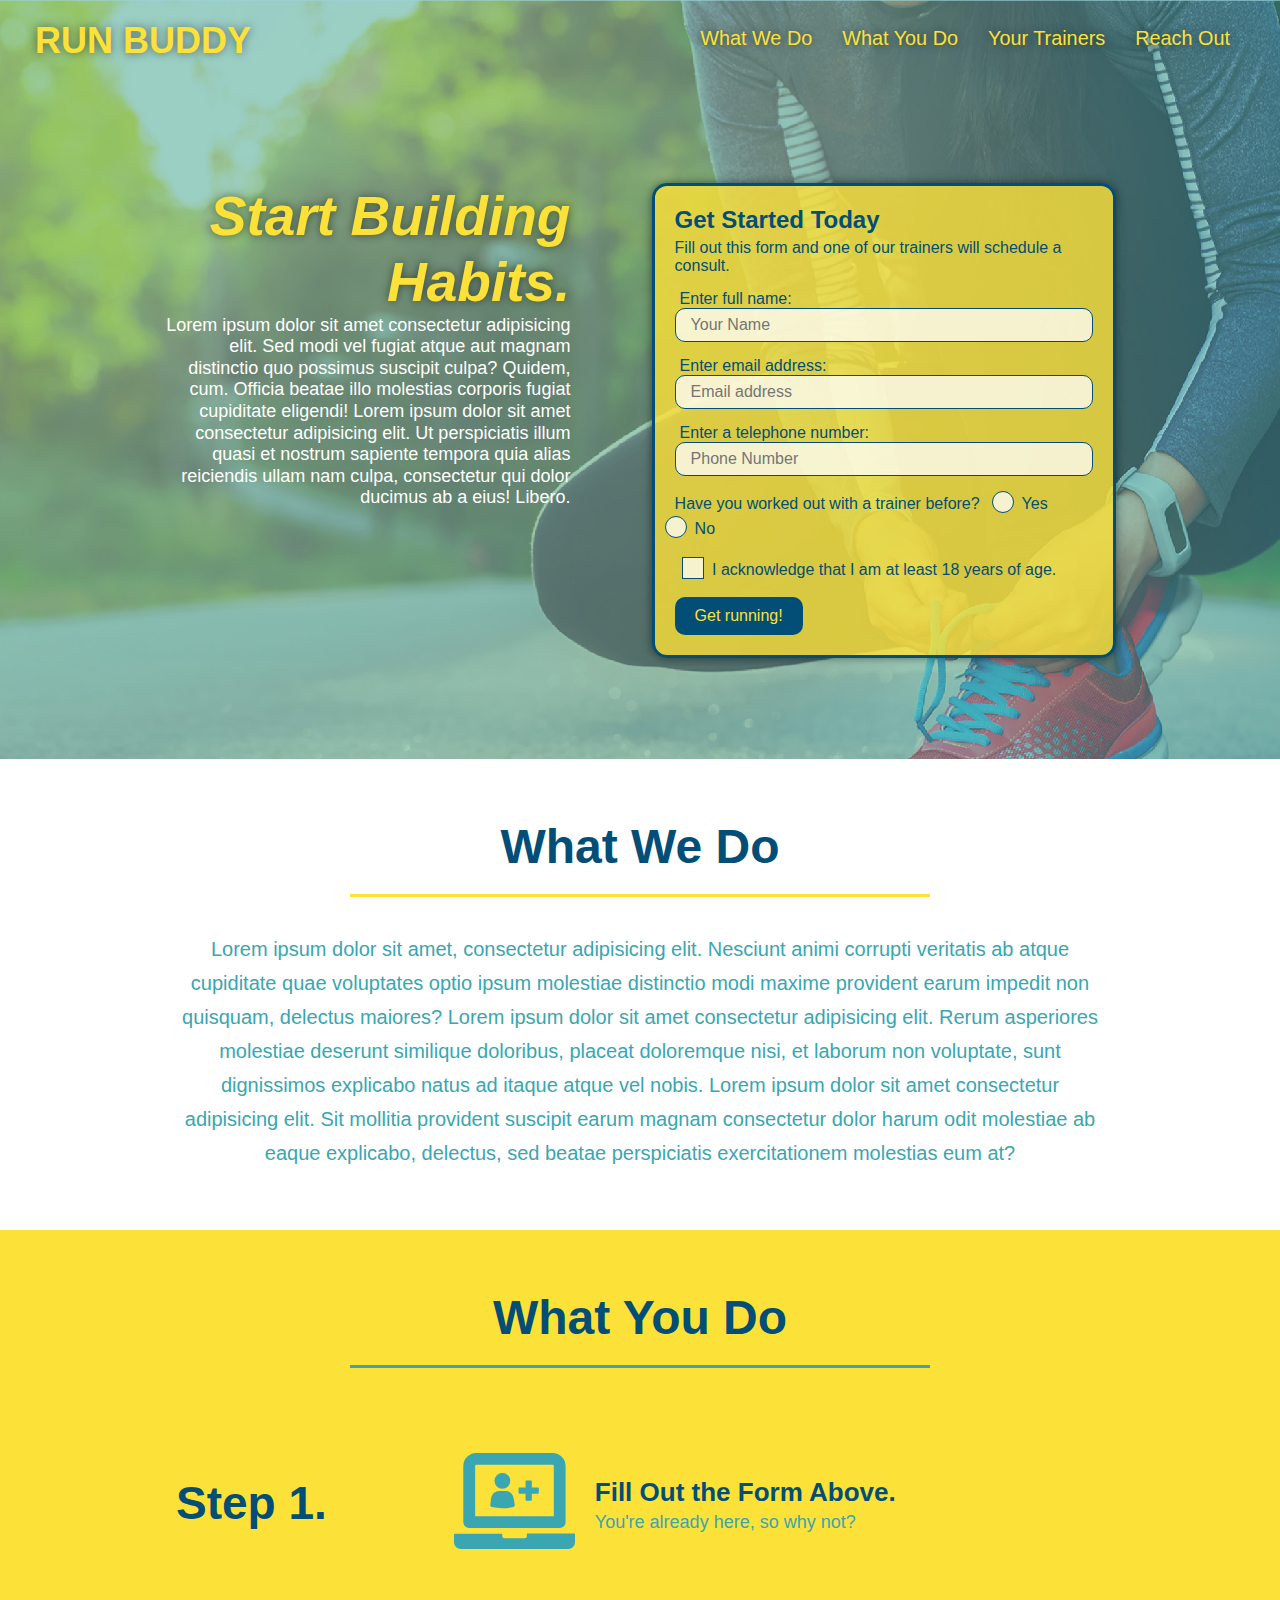
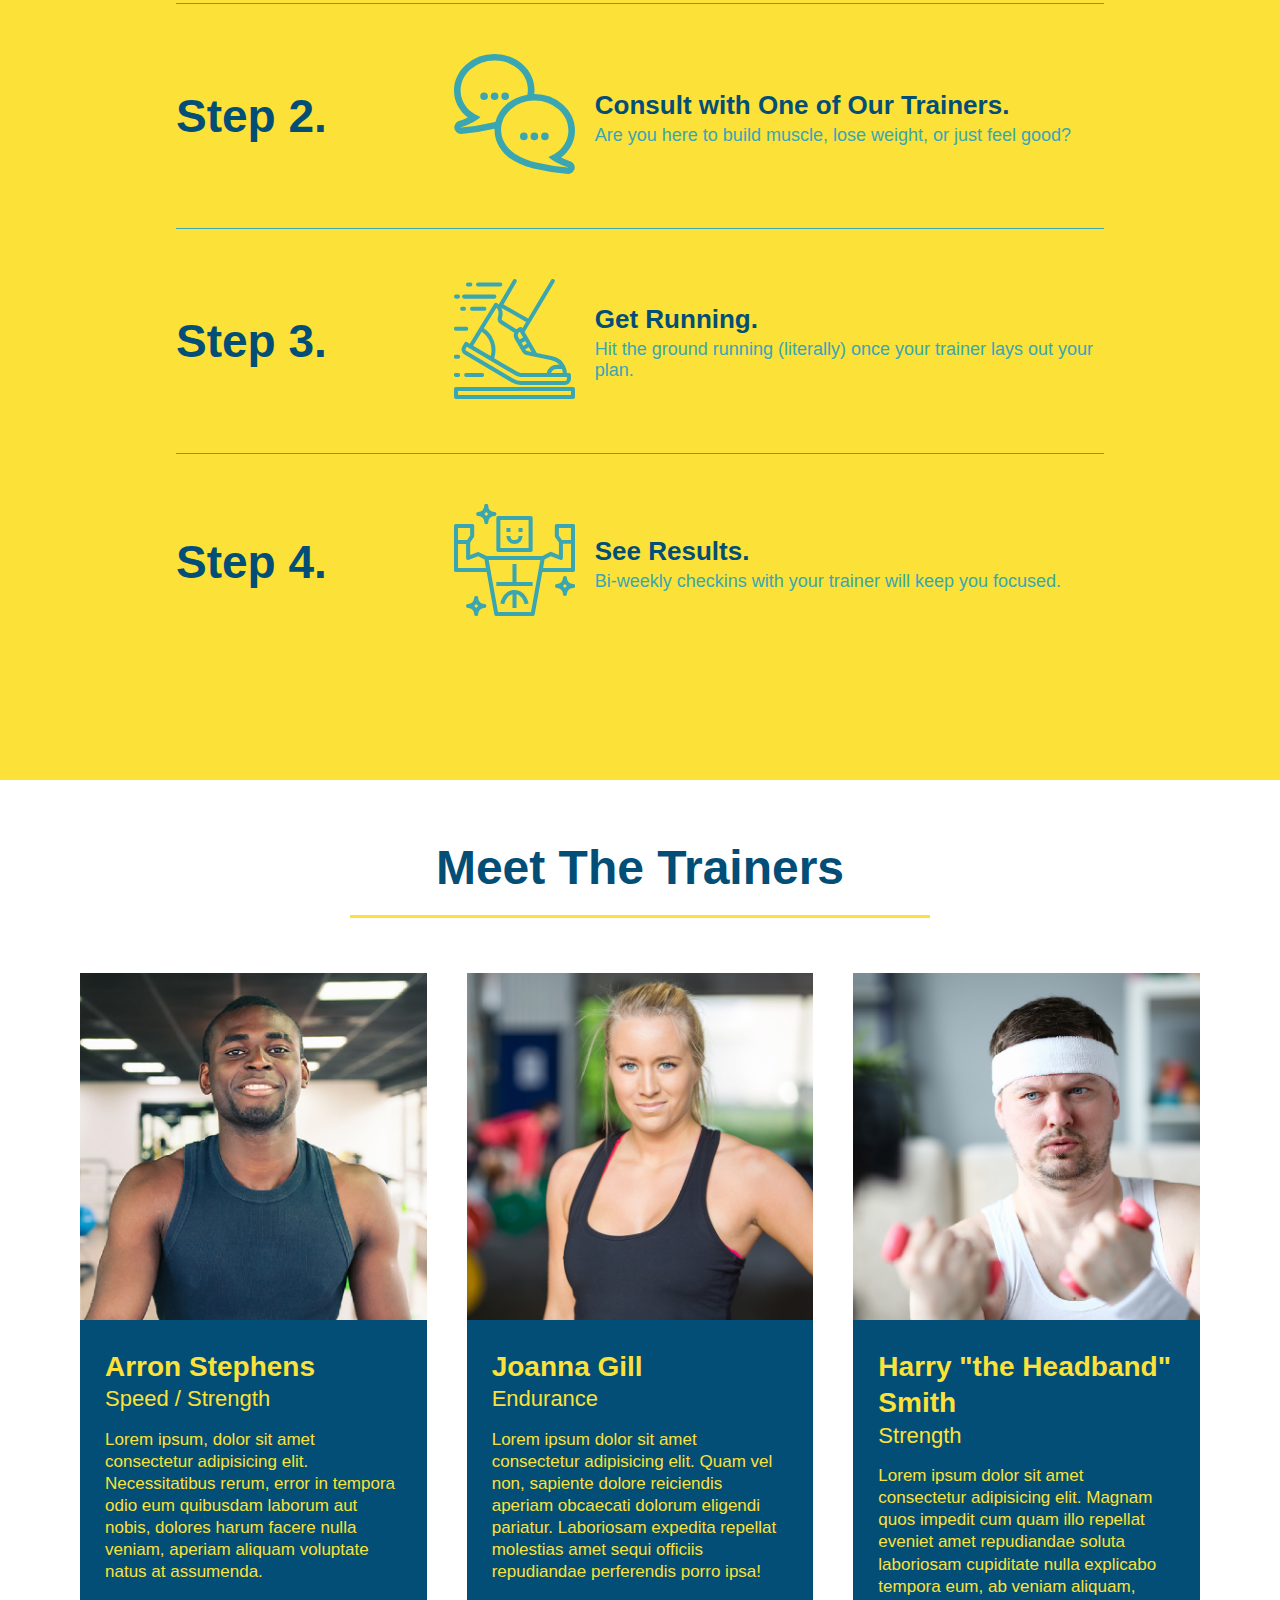
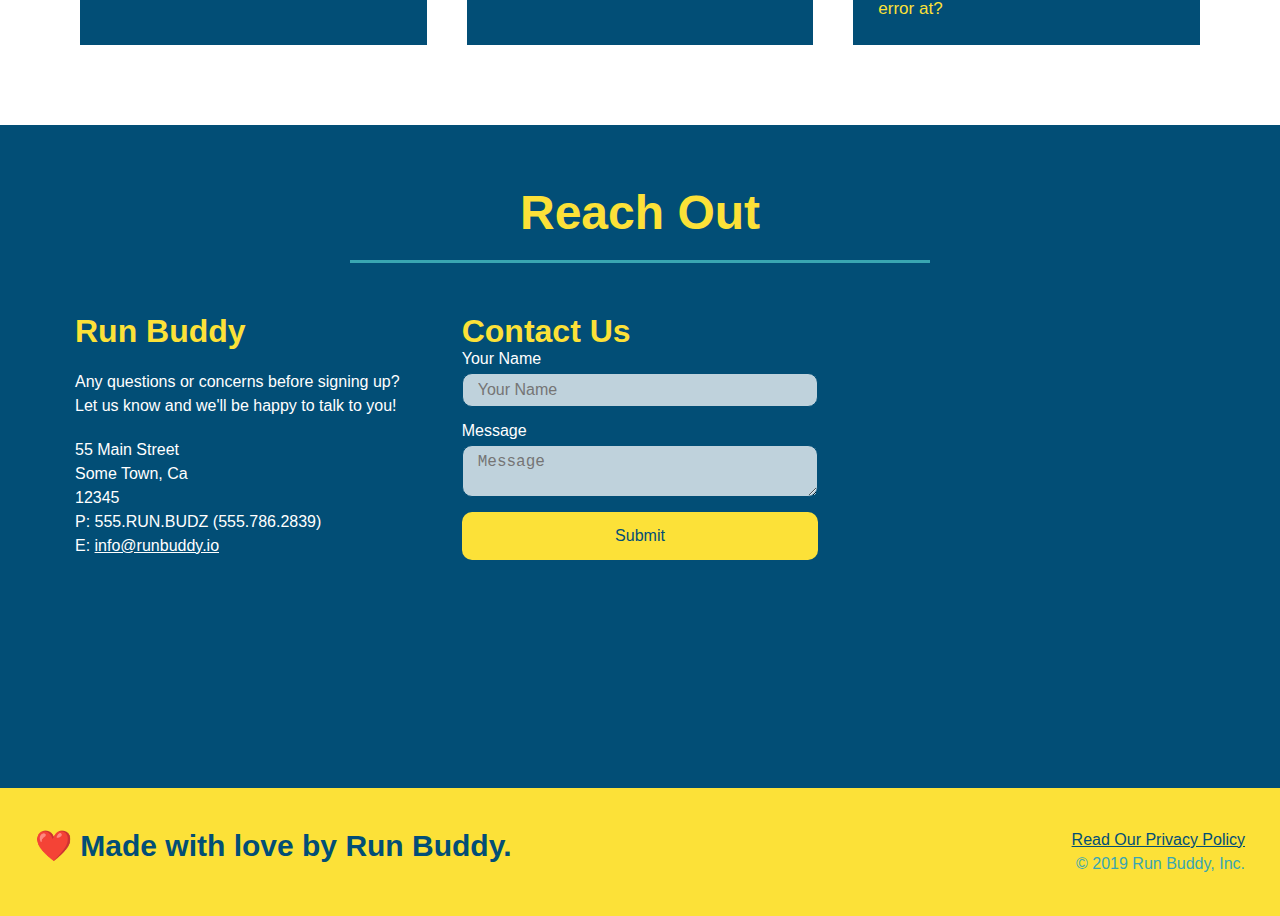
<file: index.html>
<!DOCTYPE html>
<html lang="en">
    <head>
        <meta charset="UTF-8" />
        <meta name="viewport" content="width=device-width, initial-scale=1.0" />
        <title>Run Buddy</title>
        <link rel="stylesheet" href="./assets/css/style.css" />
    </head>

    <body>
        <!-- navigation-->
        <header>
            <h1>
                <a href="/">RUN BUDDY</a>
            </h1>
            <nav>
                <!-- Unordered list element -->
                <ul>
                    <!-- List item element-->
                    <li>
                        <!--Anchor element-->
                        <a href="#what-we-do">What We Do</a>
                    </li>
                    <li>
                        <a href="#what-you-do">What You Do</a>
                    </li>
                    <li>
                        <a href="#your-trainers">Your Trainers</a>
                    </li>
                    <li>
                        <a href="#reach-out">Reach Out</a>
                    </li>
                </ul>
            </nav>
        </header> 

        <!-- hero/jumbotron-->
        <section class="hero">
            <div class="hero-cta">
                <h2>Start Building Habits.</h2>
                <p>
                    Lorem ipsum dolor sit amet consectetur adipisicing elit. Sed modi vel fugiat atque aut magnam distinctio quo possimus suscipit culpa? Quidem, cum. Officia beatae illo molestias corporis fugiat cupiditate eligendi! 
                    Lorem ipsum dolor sit amet consectetur adipisicing elit. Ut perspiciatis illum quasi et nostrum sapiente tempora quia alias reiciendis ullam nam culpa, consectetur qui dolor ducimus ab a eius! Libero.
                </p>
            </div>

            <div class="hero-form">
                <h3> Get Started Today</h3>
                <p>Fill out this form and one of our trainers will schedule a consult.</p>
            <!-- Add form element -->
            <form>
                <label for="name">Enter full name:</label>
                <input type="text" placeholder="Your Name" name="name" id="name" class="form-input" />
                <label for="email">Enter email address:</label>
                <input type="email" placeholder="Email address" name="email" id="email" class="form-input" />
                <label for="phone">Enter a telephone number:</label>
                <input type="tel" placeholder="Phone Number" name="phone" id="phone" class="form-input" />
                <p>
                    Have you worked out with a trainer before?
                    <span class="radio-wrapper">
                        <input type="radio" name="trainer-confirm" id="trainer-yes" />
                        <label for="trainer-yes">Yes</label>
                    </span>
                    <span class="radio-wrapper">
                        <input type="radio" name="trainer-confirm" id="trainer-no" />
                        <label for="trainer-no">No</label>
                    </span>
                </p>
                <p>
                    <span class="checkbox-wrapper">
                        <input type="checkbox" name="age-confirm" id="checkbox" />
                        <label for="checkbox" >
                        I acknowledge that I am at least 18 years of age.
                        </label>
                    </span> 
                </p>
                <button type="submit">
                    Get running!
                </button>
            </form>
            </div>
        </section>
        <!-- end hero -->

        <!--"what we do" section-->
        <section id="what-we-do" class="intro">
        <div class="flex-row">
            <h2 class="section-title primary-border">
                What We Do
            </h2>
        </div>

        <div class="flex-row">
            <p> 
                Lorem ipsum dolor sit amet, consectetur adipisicing elit. Nesciunt animi corrupti veritatis ab atque cupiditate quae voluptates optio ipsum molestiae distinctio modi maxime provident earum impedit non quisquam, delectus maiores? Lorem ipsum dolor sit amet consectetur adipisicing elit. Rerum asperiores molestiae deserunt similique doloribus, placeat doloremque nisi, et laborum non voluptate, sunt dignissimos explicabo natus ad itaque atque vel nobis.
            Lorem ipsum dolor sit amet consectetur adipisicing elit. Sit mollitia provident suscipit earum magnam consectetur dolor harum odit molestiae ab eaque explicabo, delectus, sed beatae perspiciatis exercitationem molestias eum at?
            </p>
        </div>
        
        </section>
        
        <!-- "what you do" section-->
        <section id="what-you-do" class="steps">
        <div class="flex-row">
            <h2 class="section-title secondary-border"> 
                What You Do
            </h2>
        </div>

        <!-- steps section -->

        <div class="step">
            <h3>Step 1.</h3>
            <div class="step-info">
                 <div class="step-img">
                    <img src="./assets/images/step-1.svg" alt="" />
                </div>  
                <div class="step-text">           
                    <h4>Fill Out the Form Above.</h4>
                    <p>You're already here, so why not?</p>
                </div>       
            </div>
        </div>

        <div class="step">
            <h3>Step 2.</h3>
            <div class="step-info">
                <div class="step-img">
                    <img src="./assets/images/step-2.svg" alt="" />
                </div>
                <div class="step-text">
                    <h4>Consult with One of Our Trainers.</h4>
                    <p>Are you here to build muscle, lose weight, or just feel good?</p>
                </div>
            </div>
        </div>

            
        <div class="step">
            <h3>Step 3.</h3>
            <div class="step-info">
                <div class="step-img">
                    <img src="./assets/images/step-3.svg" alt="" />
                </div>
                <div class="step-text">
                    <h4>Get Running.</h4>
                    <p>Hit the ground running (literally) once your trainer lays out your plan.</p>
                </div>
            </div>
        </div>

        <div class="step">
            <h3>Step 4.</h3>
            <div class="step-info">
                <div class="step-img">
                    <img src="./assets/images/step-4.svg" alt="" />
                </div>
                <div class="step-text">
                    <h4>See Results.</h4>
                    <p>Bi-weekly checkins with your trainer will keep you focused.</p>
                </div>
            </div>
        </div> 
        </section>

        <!-- end steps section -->

        <!--"meet the trainers" section-->
        <section id="your-trainers">
        <div class="flex-row">
            <h2 class="section-title primary-border">
                Meet The Trainers
            </h2>
        </div>

        <div class="trainers">
            <!-- first trainer bio -->
            <article class="trainer">
                <img src="./assets/images/trainer-1.jpg" alt="Arron Stephens in his workout clothes, ready to pump iron." />
                <div class="trainer-bio">
                    <h3 class="trainer-name">Arron Stephens</h3>
                    <h4 class="trainer-role">Speed / Strength</h4>
                    <p>Lorem ipsum, dolor sit amet consectetur adipisicing elit. Necessitatibus rerum, error in tempora odio eum quibusdam laborum aut nobis, dolores harum facere nulla veniam, aperiam aliquam voluptate natus at assumenda.</p>
                </div>
            </article>

            <!-- second trainer bio -->
            <article class="trainer">
                <img src="./assets/images/trainer-2.jpg" alt="Joanna Gill cooling off after a workout" />
                <div class="trainer-bio">
                    <h3 class="trainer-name">Joanna Gill</h3>
                    <h4 class="trainer-role">Endurance</h4>
                    <p>Lorem ipsum dolor sit amet consectetur adipisicing elit. Quam vel non, sapiente dolore reiciendis aperiam obcaecati dolorum eligendi pariatur. Laboriosam expedita repellat molestias amet sequi officiis repudiandae perferendis porro ipsa!</p>
                </div>
            </article>

            <!-- third trainer bio -->
            <article class="trainer">
                <img src="./assets/images/trainer-3.jpg" alt="Harry Smith wearing a headband and lifting comically small pink weights." />
                <div class="trainer-bio" >
                    <h3 class="trainer-name">Harry "the Headband" Smith</h3>
                    <h4 class="trainer-role">Strength</h4>
                    <p>Lorem ipsum dolor sit amet consectetur adipisicing elit. Magnam quos impedit cum quam illo repellat eveniet amet repudiandae soluta laboriosam cupiditate nulla explicabo tempora eum, ab veniam aliquam, error at?</p>
                </div>
            </article>
        </div>
        </section>
        <!-- trainers section end-->

        <!--"reach out" section-->
    <section id="reach-out" class="contact">
        <div class="flex-row">
            <h2 class="section-title secondary-border">
                Reach Out
            </h2>
        </div>

    <div class="contact-info">
        <div>
            <h3>Run Buddy</h3>
            <p>
            Any questions or concerns before signing up?
            <br/>
            Let us know and we'll be happy to talk to you!
            </p>

            <address>
            55 Main Street <br/>
            Some Town, Ca <br/>
            12345 <br/>
            P: 555.RUN.BUDZ (555.786.2839)<br/>
            E: <a href="mailto:info@runbuddy.io">info@runbuddy.io</a>
            </address>
        </div>

        <div class="contact-form">
            <h3>Contact Us</h3>
            <form>
                <label for="contact-name">Your Name</label>
                <input type="text" id="contact-name" placeholder="Your Name" />

                <label for="contact-message">Message</label>
                <textarea id="contact-message" placeholder="Message"></textarea>

                <button type="submit">Submit</button>
            </form>
        </div>

                <iframe 
                    src="https://www.google.com/maps/embed?pb=!1m18!1m12!1m3!1d3023.174391350938!2d-111.85264814911996!3d40.736188043971005!2m3!1f0!2f0!3f0!3m2!1i1024!2i768!4f13.1!3m3!1m2!1s0x875260040ec260b5%3A0x486667131d3bf1d!2s1412%20Kensington%20Ave%2C%20Salt%20Lake%20City%2C%20UT%2084105!5e0!3m2!1sen!2sus!4v1635096697386!5m2!1sen!2sus"
                    frameborder="0" style="border:0" allowfullscreen="">
                </iframe>
    </div>
    </section>
          
        <!--footer-->
        <footer>
            <h2>❤️ Made with love by Run Buddy.</h2>
            <div>
                <a href="./privacy-policy.html">Read Our Privacy Policy</a><br />
                &copy; 2019 Run Buddy, Inc.
            </div>
        </footer>
    </body>
</html>
</file>
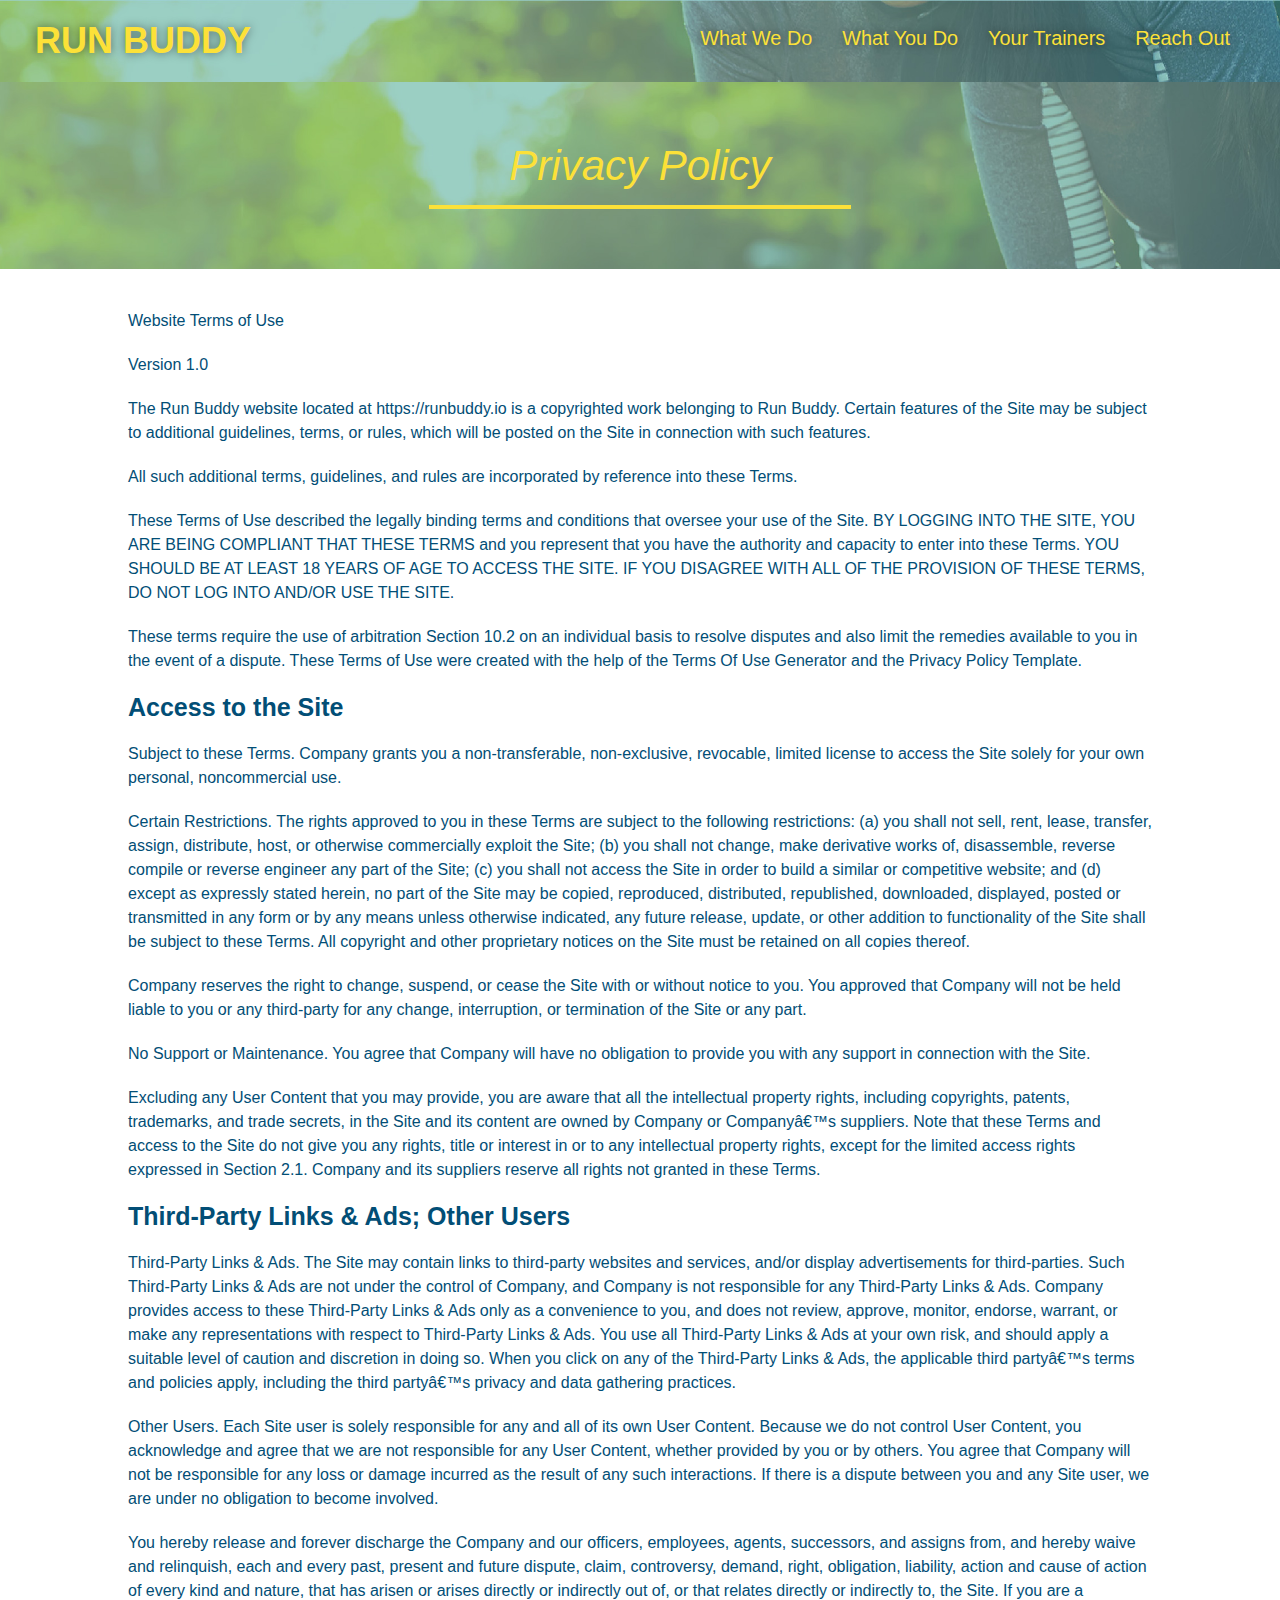
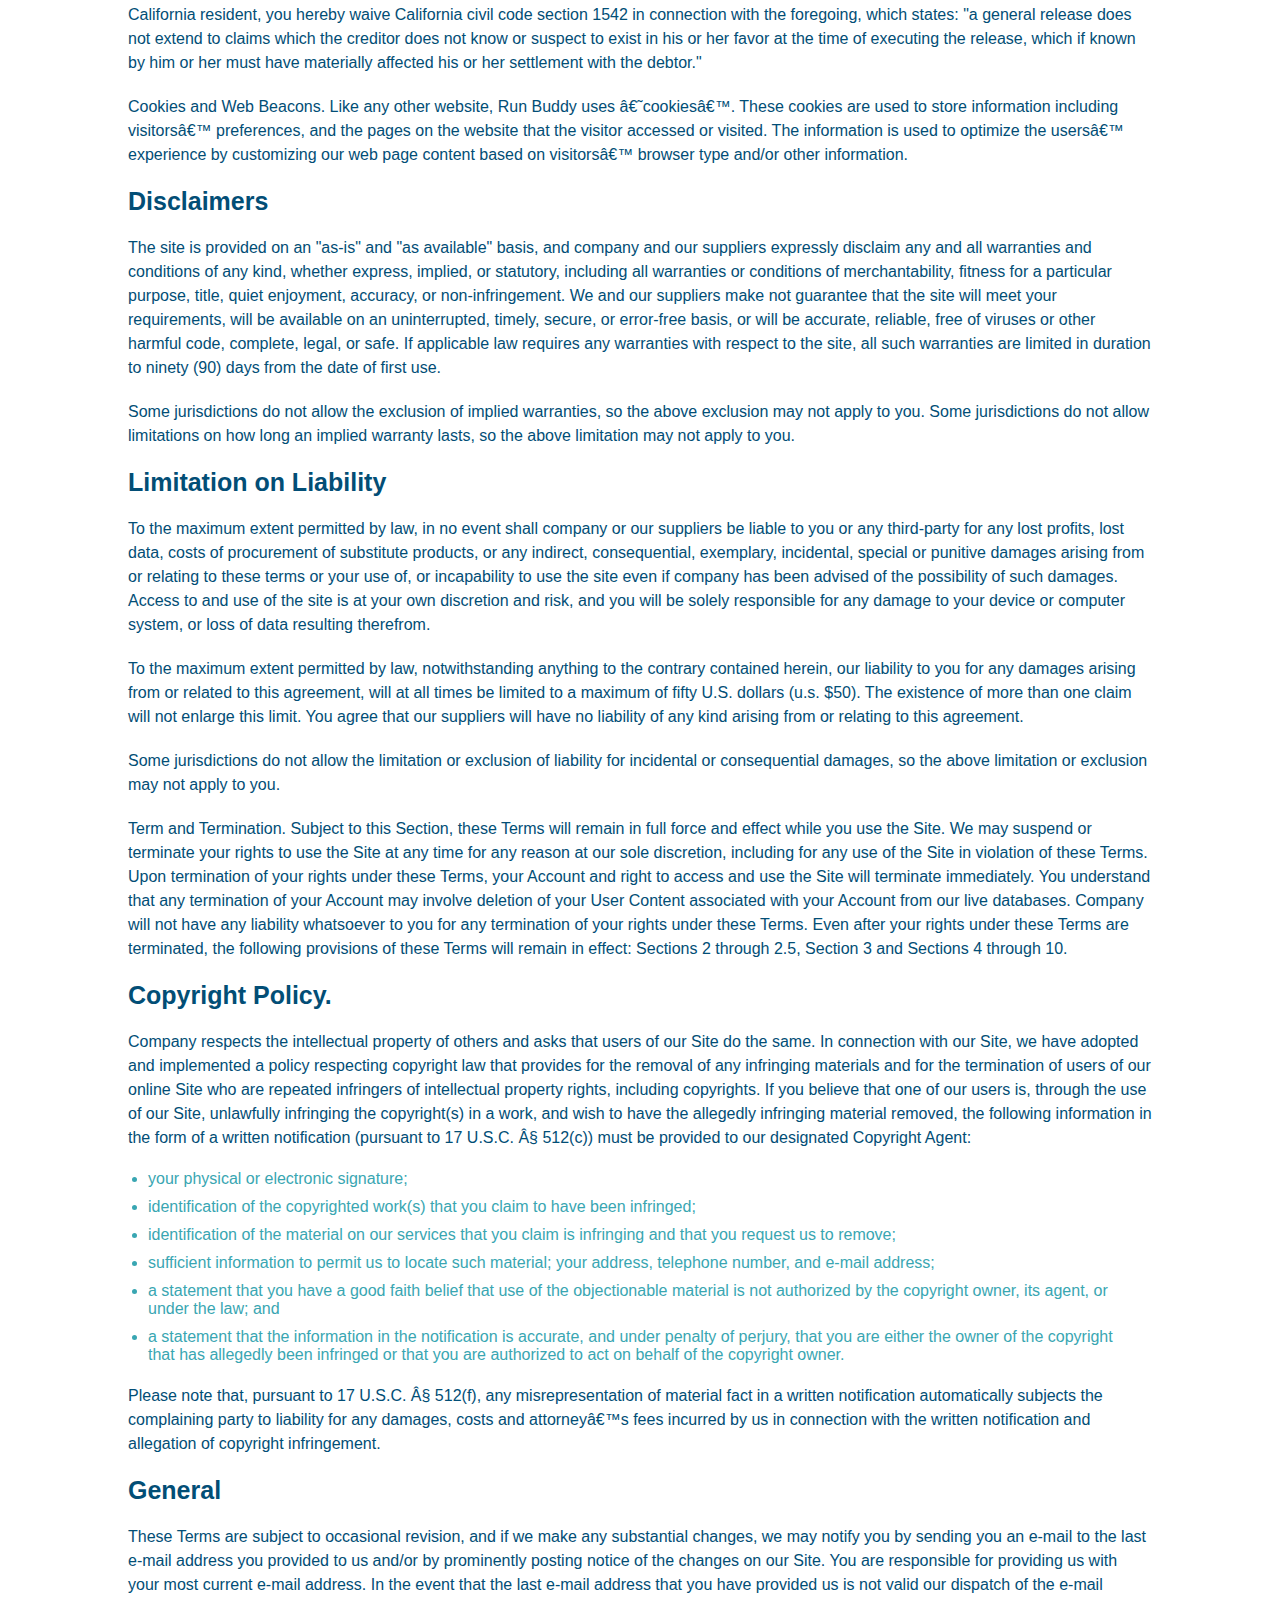
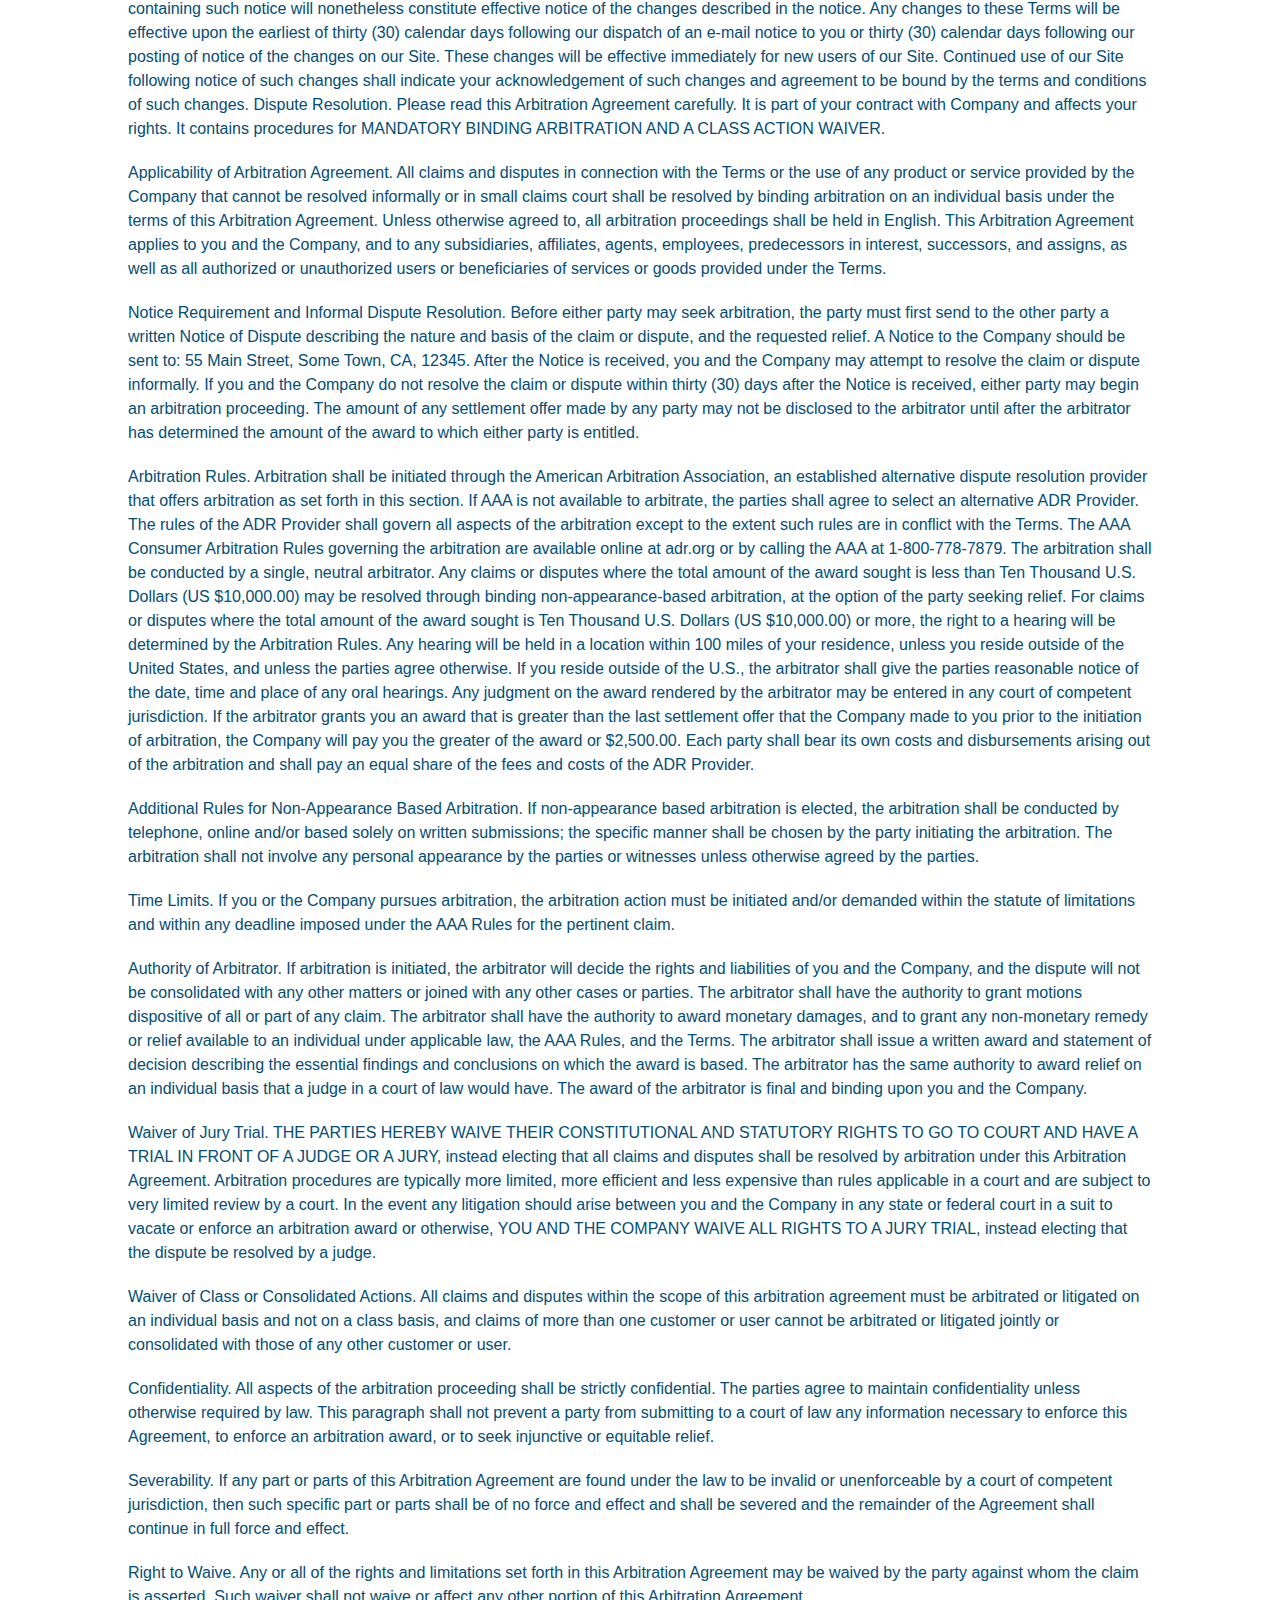
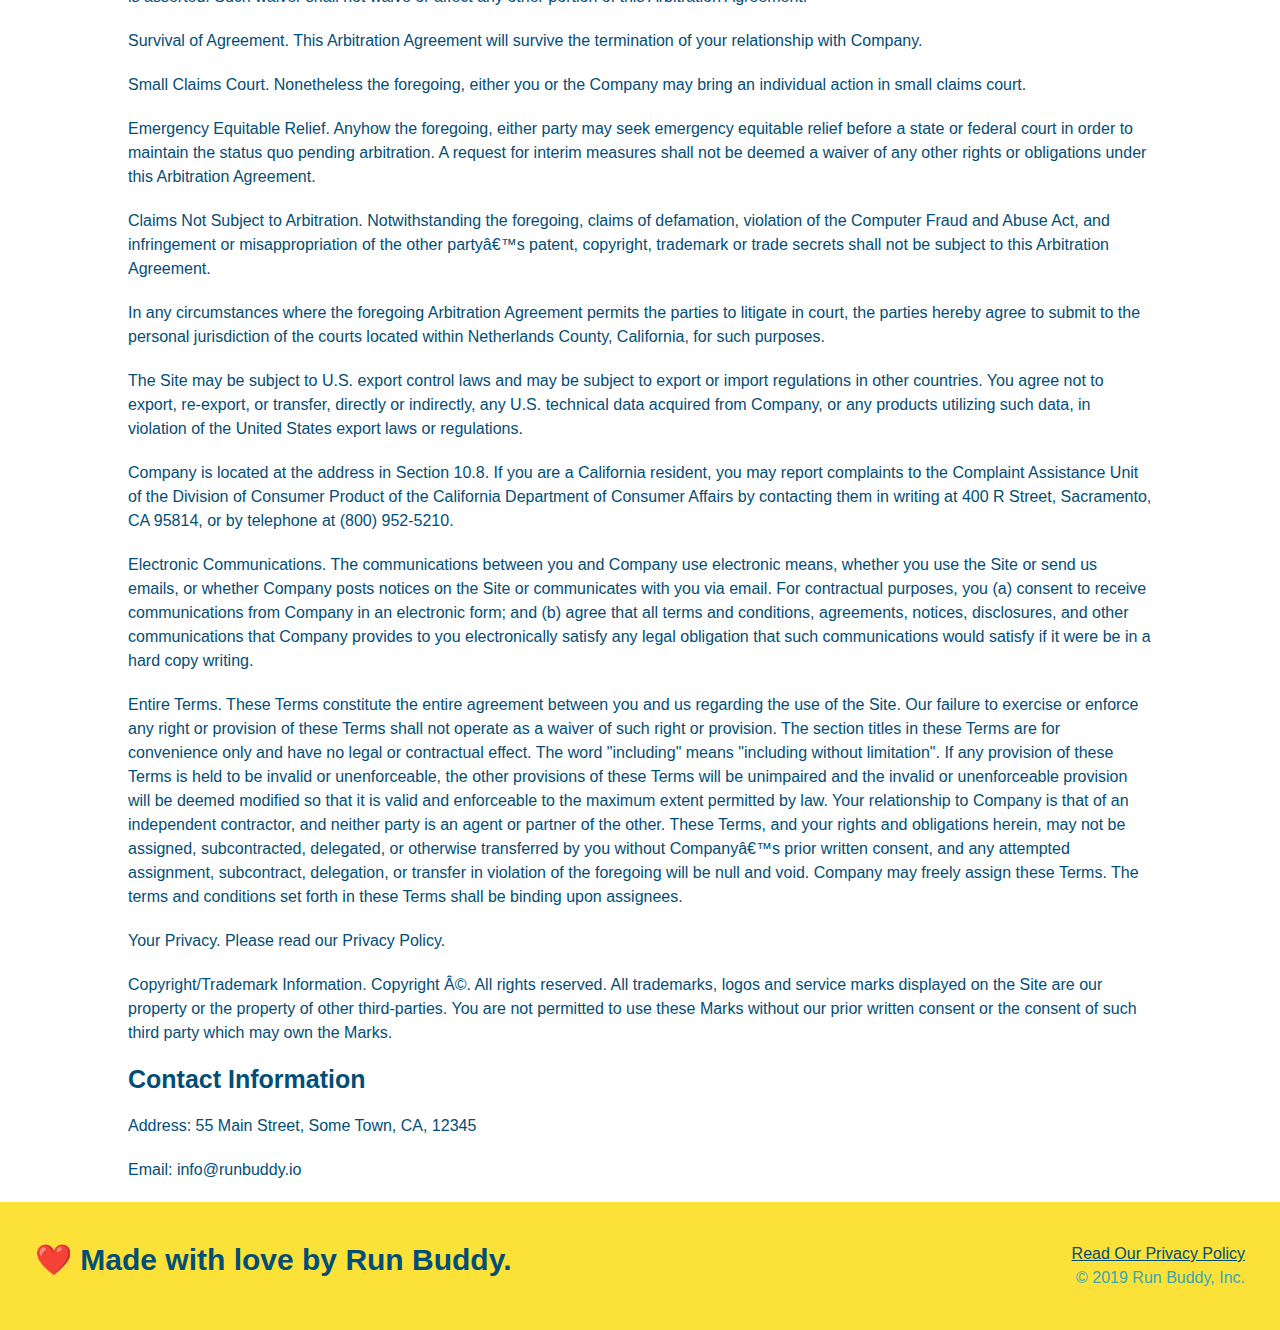
<file: privacy-policy.html>
<!DOCTYPE html>
<html lang="en">
    <head>
        <meta charset="UTF-8" />
        <meta name="viewport" content="width=device-width, initial-scale=1.0" />
        <title>Privacy Policy- Run Buddy</title>
        <link rel="stylesheet" href="./assets/css/style.css" />
        <link rel="stylesheet" href="./assets/css/secondary-style.css" />
    </head>
    <body>

<!-- navigation-->
<header>
    <h1>
        <a href="/">RUN BUDDY</a>
    </h1>
    <nav>
        <!-- Unordered list element -->
        <ul>
            <!-- List item element-->
            <li>
                <!--Anchor element-->
                <a href="./index.html#what-we-do">What We Do</a>
            </li>
            <li>
                <a href="./index.html#what-you-do">What You Do</a>
            </li>
            <li>
                <a href="/index.html#your-trainers">Your Trainers</a>
            </li>
            <li>
                <a href="./index#reach-out">Reach Out</a>
            </li>
        </ul>
    </nav>
</header>
<section class="hero">
    <h2 class="page-title">
    Privacy Policy
    </h2>
</section>

<article class="secondary-content">
    <p>
        Website Terms of Use
    </p>

      <p>
        Version 1.0
      </p>

      <p>
        The Run Buddy website located at https://runbuddy.io is a copyrighted work belonging to Run Buddy. Certain
        features of the Site may be subject to additional guidelines, terms, or rules, which will be posted on the Site
        in connection with such features.
      </p>

      <p>
        All such additional terms, guidelines, and rules are incorporated by reference into these Terms.
      </p>

      <p>
        These Terms of Use described the legally binding terms and conditions that oversee your use of the Site. BY
        LOGGING INTO THE SITE, YOU ARE BEING COMPLIANT THAT THESE TERMS and you represent that you have the authority
        and capacity to enter into these Terms. YOU SHOULD BE AT LEAST 18 YEARS OF AGE TO ACCESS THE SITE. IF YOU
        DISAGREE WITH ALL OF THE PROVISION OF THESE TERMS, DO NOT LOG INTO AND/OR USE THE SITE.
      </p>

      <p>
        These terms require the use of arbitration Section 10.2 on an individual basis to resolve disputes and also
        limit the remedies available to you in the event of a dispute. These Terms of Use were created with the help of
        the Terms Of Use Generator and the Privacy Policy Template.
      </p>

      <h3>
        Access to the Site
      </h3>

      <p>
        Subject to these Terms. Company grants you a non-transferable, non-exclusive, revocable, limited license to
        access the Site solely for your own personal, noncommercial use.
      </p>

      <p>
        Certain Restrictions. The rights approved to you in these Terms are subject to the following restrictions: (a)
        you shall not sell, rent, lease, transfer, assign, distribute, host, or otherwise commercially exploit the Site;
        (b) you shall not change, make derivative works of, disassemble, reverse compile or reverse engineer any part of
        the Site; (c) you shall not access the Site in order to build a similar or competitive website; and (d) except
        as expressly stated herein, no part of the Site may be copied, reproduced, distributed, republished, downloaded,
        displayed, posted or transmitted in any form or by any means unless otherwise indicated, any future release,
        update, or other addition to functionality of the Site shall be subject to these Terms. All copyright and other
        proprietary notices on the Site must be retained on all copies thereof.
      </p>

      <p>
        Company reserves the right to change, suspend, or cease the Site with or without notice to you. You approved
        that Company will not be held liable to you or any third-party for any change, interruption, or termination of
        the Site or any part.
      </p>

      <p>
        No Support or Maintenance. You agree that Company will have no obligation to provide you with any support in
        connection with the Site.
      </p>

      <p>
        Excluding any User Content that you may provide, you are aware that all the intellectual property rights,
        including copyrights, patents, trademarks, and trade secrets, in the Site and its content are owned by Company
        or Companyâ€™s suppliers. Note that these Terms and access to the Site do not give you any rights, title or
        interest in or to any intellectual property rights, except for the limited access rights expressed in Section
        2.1. Company and its suppliers reserve all rights not granted in these Terms.
      </p>

      <h3>
        Third-Party Links & Ads; Other Users
      </h3>

      <p>
        Third-Party Links & Ads. The Site may contain links to third-party websites and services, and/or display
        advertisements for third-parties. Such Third-Party Links & Ads are not under the control of Company, and Company
        is not responsible for any Third-Party Links & Ads. Company provides access to these Third-Party Links & Ads
        only as a convenience to you, and does not review, approve, monitor, endorse, warrant, or make any
        representations with respect to Third-Party Links & Ads. You use all Third-Party Links & Ads at your own risk,
        and should apply a suitable level of caution and discretion in doing so. When you click on any of the
        Third-Party Links & Ads, the applicable third partyâ€™s terms and policies apply, including the third partyâ€™s
        privacy and data gathering practices.
      </p>

      <p>
        Other Users. Each Site user is solely responsible for any and all of its own User Content. Because we do not
        control User Content, you acknowledge and agree that we are not responsible for any User Content, whether
        provided by you or by others. You agree that Company will not be responsible for any loss or damage incurred as
        the result of any such interactions. If there is a dispute between you and any Site user, we are under no
        obligation to become involved.
      </p>

      <p>
        You hereby release and forever discharge the Company and our officers, employees, agents, successors, and
        assigns from, and hereby waive and relinquish, each and every past, present and future dispute, claim,
        controversy, demand, right, obligation, liability, action and cause of action of every kind and nature, that has
        arisen or arises directly or indirectly out of, or that relates directly or indirectly to, the Site. If you are
        a California resident, you hereby waive California civil code section 1542 in connection with the foregoing,
        which states: "a general release does not extend to claims which the creditor does not know or suspect to exist
        in his or her favor at the time of executing the release, which if known by him or her must have materially
        affected his or her settlement with the debtor."
      </p>

      <p>
        Cookies and Web Beacons. Like any other website, Run Buddy uses â€˜cookiesâ€™. These cookies are used to store
        information including visitorsâ€™ preferences, and the pages on the website that the visitor accessed or visited.
        The information is used to optimize the usersâ€™ experience by customizing our web page content based on visitorsâ€™
        browser type and/or other information.
      </p>

      <h3>
        Disclaimers
      </h3>

      <p>
        The site is provided on an "as-is" and "as available" basis, and company and our suppliers expressly disclaim
        any and all warranties and conditions of any kind, whether express, implied, or statutory, including all
        warranties or conditions of merchantability, fitness for a particular purpose, title, quiet enjoyment, accuracy,
        or non-infringement. We and our suppliers make not guarantee that the site will meet your requirements, will be
        available on an uninterrupted, timely, secure, or error-free basis, or will be accurate, reliable, free of
        viruses or other harmful code, complete, legal, or safe. If applicable law requires any warranties with respect
        to the site, all such warranties are limited in duration to ninety (90) days from the date of first use.
      </p>

      <p>
        Some jurisdictions do not allow the exclusion of implied warranties, so the above exclusion may not apply to
        you. Some jurisdictions do not allow limitations on how long an implied warranty lasts, so the above limitation
        may not apply to you.
      </p>

      <h3>
        Limitation on Liability
      </h3>

      <p>
        To the maximum extent permitted by law, in no event shall company or our suppliers be liable to you or any
        third-party for any lost profits, lost data, costs of procurement of substitute products, or any indirect,
        consequential, exemplary, incidental, special or punitive damages arising from or relating to these terms or
        your use of, or incapability to use the site even if company has been advised of the possibility of such
        damages. Access to and use of the site is at your own discretion and risk, and you will be solely responsible
        for any damage to your device or computer system, or loss of data resulting therefrom.
      </p>

      <p>
        To the maximum extent permitted by law, notwithstanding anything to the contrary contained herein, our liability
        to you for any damages arising from or related to this agreement, will at all times be limited to a maximum of
        fifty U.S. dollars (u.s. $50). The existence of more than one claim will not enlarge this limit. You agree that
        our suppliers will have no liability of any kind arising from or relating to this agreement.
      </p>

      <p>
        Some jurisdictions do not allow the limitation or exclusion of liability for incidental or consequential
        damages, so the above limitation or exclusion may not apply to you.
      </p>

      <p>
        Term and Termination. Subject to this Section, these Terms will remain in full force and effect while you use
        the Site. We may suspend or terminate your rights to use the Site at any time for any reason at our sole
        discretion, including for any use of the Site in violation of these Terms. Upon termination of your rights under
        these Terms, your Account and right to access and use the Site will terminate immediately. You understand that
        any termination of your Account may involve deletion of your User Content associated with your Account from our
        live databases. Company will not have any liability whatsoever to you for any termination of your rights under
        these Terms. Even after your rights under these Terms are terminated, the following provisions of these Terms
        will remain in effect: Sections 2 through 2.5, Section 3 and Sections 4 through 10.
      </p>

      <h3>
        Copyright Policy.
      </h3>

      <p>
        Company respects the intellectual property of others and asks that users of our Site do the same. In connection
        with our Site, we have adopted and implemented a policy respecting copyright law that provides for the removal
        of any infringing materials and for the termination of users of our online Site who are repeated infringers of
        intellectual property rights, including copyrights. If you believe that one of our users is, through the use of
        our Site, unlawfully infringing the copyright(s) in a work, and wish to have the allegedly infringing material
        removed, the following information in the form of a written notification (pursuant to 17 U.S.C. Â§ 512(c)) must
        be provided to our designated Copyright Agent:
      </p>

      <ul>
        <li>
          your physical or electronic signature;
        </li>
        <li>
          identification of the copyrighted work(s) that you claim to have been infringed;
        </li>
        <li>
          identification of the material on our services that you claim is infringing and that you request us to remove;
        </li>
        <li>
          sufficient information to permit us to locate such material; your address, telephone number, and e-mail
          address;
        </li>
        <li>
          a statement that you have a good faith belief that use of the objectionable material is not authorized by the
          copyright owner, its agent, or under the law; and
        </li>
        <li>
          a statement that the information in the notification is accurate, and under penalty of perjury, that you are
          either the owner of the copyright that has allegedly been infringed or that you are authorized to act on
          behalf of the copyright owner.
        </li>
      </ul>

      <p>
        Please note that, pursuant to 17 U.S.C. Â§ 512(f), any misrepresentation of material fact in a written
        notification automatically subjects the complaining party to liability for any damages, costs and attorneyâ€™s
        fees incurred by us in connection with the written notification and allegation of copyright infringement.
      </p>

      <h3>
        General
      </h3>

      <p>
        These Terms are subject to occasional revision, and if we make any substantial changes, we may notify you by
        sending you an e-mail to the last e-mail address you provided to us and/or by prominently posting notice of the
        changes on our Site. You are responsible for providing us with your most current e-mail address. In the event
        that the last e-mail address that you have provided us is not valid our dispatch of the e-mail containing such
        notice will nonetheless constitute effective notice of the changes described in the notice. Any changes to these
        Terms will be effective upon the earliest of thirty (30) calendar days following our dispatch of an e-mail
        notice to you or thirty (30) calendar days following our posting of notice of the changes on our Site. These
        changes will be effective immediately for new users of our Site. Continued use of our Site following notice of
        such changes shall indicate your acknowledgement of such changes and agreement to be bound by the terms and
        conditions of such changes. Dispute Resolution. Please read this Arbitration Agreement carefully. It is part of
        your contract with Company and affects your rights. It contains procedures for MANDATORY BINDING ARBITRATION AND
        A CLASS ACTION WAIVER.
      </p>

      <p>
        Applicability of Arbitration Agreement. All claims and disputes in connection with the Terms or the use of any
        product or service provided by the Company that cannot be resolved informally or in small claims court shall be
        resolved by binding arbitration on an individual basis under the terms of this Arbitration Agreement. Unless
        otherwise agreed to, all arbitration proceedings shall be held in English. This Arbitration Agreement applies to
        you and the Company, and to any subsidiaries, affiliates, agents, employees, predecessors in interest,
        successors, and assigns, as well as all authorized or unauthorized users or beneficiaries of services or goods
        provided under the Terms.
      </p>

      <p>
        Notice Requirement and Informal Dispute Resolution. Before either party may seek arbitration, the party must
        first send to the other party a written Notice of Dispute describing the nature and basis of the claim or
        dispute, and the requested relief. A Notice to the Company should be sent to: 55 Main Street, Some Town, CA,
        12345. After the Notice is received, you and the Company may attempt to resolve the claim or dispute informally.
        If you and the Company do not resolve the claim or dispute within thirty (30) days after the Notice is received,
        either party may begin an arbitration proceeding. The amount of any settlement offer made by any party may not
        be disclosed to the arbitrator until after the arbitrator has determined the amount of the award to which either
        party is entitled.
      </p>

      <p>
        Arbitration Rules. Arbitration shall be initiated through the American Arbitration Association, an established
        alternative dispute resolution provider that offers arbitration as set forth in this section. If AAA is not
        available to arbitrate, the parties shall agree to select an alternative ADR Provider. The rules of the ADR
        Provider shall govern all aspects of the arbitration except to the extent such rules are in conflict with the
        Terms. The AAA Consumer Arbitration Rules governing the arbitration are available online at adr.org or by
        calling the AAA at 1-800-778-7879. The arbitration shall be conducted by a single, neutral arbitrator. Any
        claims or disputes where the total amount of the award sought is less than Ten Thousand U.S. Dollars (US
        $10,000.00) may be resolved through binding non-appearance-based arbitration, at the option of the party seeking
        relief. For claims or disputes where the total amount of the award sought is Ten Thousand U.S. Dollars (US
        $10,000.00) or more, the right to a hearing will be determined by the Arbitration Rules. Any hearing will be
        held in a location within 100 miles of your residence, unless you reside outside of the United States, and
        unless the parties agree otherwise. If you reside outside of the U.S., the arbitrator shall give the parties
        reasonable notice of the date, time and place of any oral hearings. Any judgment on the award rendered by the
        arbitrator may be entered in any court of competent jurisdiction. If the arbitrator grants you an award that is
        greater than the last settlement offer that the Company made to you prior to the initiation of arbitration, the
        Company will pay you the greater of the award or $2,500.00. Each party shall bear its own costs and
        disbursements arising out of the arbitration and shall pay an equal share of the fees and costs of the ADR
        Provider.
      </p>

      <p>
        Additional Rules for Non-Appearance Based Arbitration. If non-appearance based arbitration is elected, the
        arbitration shall be conducted by telephone, online and/or based solely on written submissions; the specific
        manner shall be chosen by the party initiating the arbitration. The arbitration shall not involve any personal
        appearance by the parties or witnesses unless otherwise agreed by the parties.
      </p>

      <p>
        Time Limits. If you or the Company pursues arbitration, the arbitration action must be initiated and/or demanded
        within the statute of limitations and within any deadline imposed under the AAA Rules for the pertinent claim.
      </p>

      <p>
        Authority of Arbitrator. If arbitration is initiated, the arbitrator will decide the rights and liabilities of
        you and the Company, and the dispute will not be consolidated with any other matters or joined with any other
        cases or parties. The arbitrator shall have the authority to grant motions dispositive of all or part of any
        claim. The arbitrator shall have the authority to award monetary damages, and to grant any non-monetary remedy
        or relief available to an individual under applicable law, the AAA Rules, and the Terms. The arbitrator shall
        issue a written award and statement of decision describing the essential findings and conclusions on which the
        award is based. The arbitrator has the same authority to award relief on an individual basis that a judge in a
        court of law would have. The award of the arbitrator is final and binding upon you and the Company.
      </p>

      <p>
        Waiver of Jury Trial. THE PARTIES HEREBY WAIVE THEIR CONSTITUTIONAL AND STATUTORY RIGHTS TO GO TO COURT AND HAVE
        A TRIAL IN FRONT OF A JUDGE OR A JURY, instead electing that all claims and disputes shall be resolved by
        arbitration under this Arbitration Agreement. Arbitration procedures are typically more limited, more efficient
        and less expensive than rules applicable in a court and are subject to very limited review by a court. In the
        event any litigation should arise between you and the Company in any state or federal court in a suit to vacate
        or enforce an arbitration award or otherwise, YOU AND THE COMPANY WAIVE ALL RIGHTS TO A JURY TRIAL, instead
        electing that the dispute be resolved by a judge.
      </p>

      <p>
        Waiver of Class or Consolidated Actions. All claims and disputes within the scope of this arbitration agreement
        must be arbitrated or litigated on an individual basis and not on a class basis, and claims of more than one
        customer or user cannot be arbitrated or litigated jointly or consolidated with those of any other customer or
        user.
      </p>

      <p>
        Confidentiality. All aspects of the arbitration proceeding shall be strictly confidential. The parties agree to
        maintain confidentiality unless otherwise required by law. This paragraph shall not prevent a party from
        submitting to a court of law any information necessary to enforce this Agreement, to enforce an arbitration
        award, or to seek injunctive or equitable relief.
      </p>

      <p>
        Severability. If any part or parts of this Arbitration Agreement are found under the law to be invalid or
        unenforceable by a court of competent jurisdiction, then such specific part or parts shall be of no force and
        effect and shall be severed and the remainder of the Agreement shall continue in full force and effect.
      </p>

      <p>
        Right to Waive. Any or all of the rights and limitations set forth in this Arbitration Agreement may be waived
        by the party against whom the claim is asserted. Such waiver shall not waive or affect any other portion of this
        Arbitration Agreement.
      </p>

      <p>
        Survival of Agreement. This Arbitration Agreement will survive the termination of your relationship with
        Company.
      </p>

      <p>
        Small Claims Court. Nonetheless the foregoing, either you or the Company may bring an individual action in small
        claims court.
      </p>

      <p>
        Emergency Equitable Relief. Anyhow the foregoing, either party may seek emergency equitable relief before a
        state or federal court in order to maintain the status quo pending arbitration. A request for interim measures
        shall not be deemed a waiver of any other rights or obligations under this Arbitration Agreement.
      </p>

      <p>
        Claims Not Subject to Arbitration. Notwithstanding the foregoing, claims of defamation, violation of the
        Computer Fraud and Abuse Act, and infringement or misappropriation of the other partyâ€™s patent, copyright,
        trademark or trade secrets shall not be subject to this Arbitration Agreement.
      </p>

      <p>
        In any circumstances where the foregoing Arbitration Agreement permits the parties to litigate in court, the
        parties hereby agree to submit to the personal jurisdiction of the courts located within Netherlands County,
        California, for such purposes.
      </p>

      <p>
        The Site may be subject to U.S. export control laws and may be subject to export or import regulations in other
        countries. You agree not to export, re-export, or transfer, directly or indirectly, any U.S. technical data
        acquired from Company, or any products utilizing such data, in violation of the United States export laws or
        regulations.
      </p>

      <p>
        Company is located at the address in Section 10.8. If you are a California resident, you may report complaints
        to the Complaint Assistance Unit of the Division of Consumer Product of the California Department of Consumer
        Affairs by contacting them in writing at 400 R Street, Sacramento, CA 95814, or by telephone at (800) 952-5210.
      </p>

      <p>
        Electronic Communications. The communications between you and Company use electronic means, whether you use the
        Site or send us emails, or whether Company posts notices on the Site or communicates with you via email. For
        contractual purposes, you (a) consent to receive communications from Company in an electronic form; and (b)
        agree that all terms and conditions, agreements, notices, disclosures, and other communications that Company
        provides to you electronically satisfy any legal obligation that such communications would satisfy if it were be
        in a hard copy writing.
      </p>

      <p>
        Entire Terms. These Terms constitute the entire agreement between you and us regarding the use of the Site. Our
        failure to exercise or enforce any right or provision of these Terms shall not operate as a waiver of such right
        or provision. The section titles in these Terms are for convenience only and have no legal or contractual
        effect. The word "including" means "including without limitation". If any provision of these Terms is held to be
        invalid or unenforceable, the other provisions of these Terms will be unimpaired and the invalid or
        unenforceable provision will be deemed modified so that it is valid and enforceable to the maximum extent
        permitted by law. Your relationship to Company is that of an independent contractor, and neither party is an
        agent or partner of the other. These Terms, and your rights and obligations herein, may not be assigned,
        subcontracted, delegated, or otherwise transferred by you without Companyâ€™s prior written consent, and any
        attempted assignment, subcontract, delegation, or transfer in violation of the foregoing will be null and void.
        Company may freely assign these Terms. The terms and conditions set forth in these Terms shall be binding upon
        assignees.
      </p>

      <p>
        Your Privacy. Please read our Privacy Policy.
      </p>

      <p>
        Copyright/Trademark Information. Copyright Â©. All rights reserved. All trademarks, logos and service marks
        displayed on the Site are our property or the property of other third-parties. You are not permitted to use
        these Marks without our prior written consent or the consent of such third party which may own the Marks.
      </p>

      <h3>
        Contact Information
      </h3>

      <p>
        Address: 55 Main Street, Some Town, CA, 12345
      </p>

      <p>
        Email: info@runbuddy.io
      </p>  
</article>

<!--footer-->
<footer>
    <h2>❤️ Made with love by Run Buddy.</h2>
    <div>
        <a href="#">Read Our Privacy Policy</a><br />
        &copy; 2019 Run Buddy, Inc.
    </div>
</footer>
    </body>
</html>
</file>
<file: assets/css/style.css>
:root {
    --primary-color: #fce138;
    --secondary-color: #024e76;
    --tertiary-color: #39a6b2;
}

* {
    margin: 0;
    padding: 0;
    box-sizing: border-box;
}

body {
    /* more on this crazy alphanumerical value in a minute! */
    color: var(--tertiary-color);
    font-family: Helvetica, Arial, sans-serif;
}

/* apply styles to <header> */
header {
    padding: 20px 35px;
    background-color: var(--tertiary-color);
    display: flex;
    justify-content: space-between;
    flex-wrap: wrap;
    position: -webkit-sticky;
    position: sticky;
    top: 0;
    background-image: url("../images/hero-bg.jpg");
    background-size: cover;
    background-position: 80%;
    background-attachment: fixed;
    z-index: 9999;
}

header h1 {
    font-weight: bold;
    font-size: 36px;
    color: var(--primary-color);
    margin: 0;
    text-shadow: 0 0 10px rgba(0, 0, 0, 0.5);
}

header a {
    text-decoration: none;
    color: var(--primary-color);
}

header nav {
    margin: 7px 0;
}

header nav ul {
    display: flex;
    flex-wrap: wrap;
    justify-content: space-between;
    align-items: center;
    list-style: none;
}

header nav ul li a {
    padding: 10px 15px;
    font-weight: lighter;
    font-size: 1.55vw;
    text-shadow: 0 0 10px rgba(0, 0, 0, 0.5);
}

header nav ul li a:hover {
    background: var(--primary-color);
    color: var(--secondary-color) ;
    border-radius: 15px;
    text-shadow: none;
}

/* footer styling */
footer {
    background: var(--primary-color);
    width: 100%;
    padding: 40px 35px;
    display: flex;
    justify-content: space-between;
    flex-wrap: wrap;
}

footer h2 {
    color: var(--secondary-color);
    font-size: 30px;
    margin: 0;
}

footer div {
    line-height: 1.5;
    text-align: right;
}

footer a {
    color: var(--secondary-color);
}

section {
    padding: 60px;
}

/* Hero Style Start */
.hero {
    background-image: url("../images/hero-bg.jpg");
    background-size: cover;
    background-position: 80%;
    background-attachment: fixed;
    display: flex;
    justify-content: center;
    flex-wrap: wrap;
    align-items: flex-start
}

.hero-cta {
    width: 35%;
    text-align: right;
    margin: 3.5%;
    color: #fff;
    font-size: 18px;
    line-height: 1.2;
}

.hero-cta h2 {
    font-style: italic;
    font-size: 55px;
    color: var(--primary-color);
    text-shadow: 0 0 10px rgba(0, 0, 0, 0.5);
}
/* Hero Style End */

/* Hero Form start */
.hero-form {
    background-color: rgba(252,225,56, 0.8);
    color: var(--secondary-color);
    padding: 20px;
    border: solid 3px var(--secondary-color);
    width: 40%;
    margin: 3.5%;
    box-shadow: 0 0 10px rgba(0, 0, 0, 0.5);
    border-radius: 15px;
}

.hero-form h3 {
    font-size: 24px;
    margin: 0;
}

.hero-form p {
    margin: 5px 0 15px 0;
}

.form-input {
    border: 1px solid var(--secondary-color);
    display: block;
    padding: 7px 15px;
    font-size: 16px;
    color: var(--secondary-color);
    width: 100%;
    margin-bottom: 15px;
    border-radius: 10px;
    background-color: rgba(255, 255, 255, 0.75);
}

.form-input:focus {
    background-color: rgba(255, 255, 255, 1);
    outline: none;
}

.hero-form label {
    margin: 0 5px;
}

.hero-form button {
    background-color: var(--secondary-color);
    color: var(--primary-color);
    font-size: 16px;
    padding: 10px 20px;
    border: none;
    border-radius: 10px;
}

.hero-form button:hover {
    background-color: var(--tertiary-color);
}

.checkbox-wrapper input, .radio-wrapper input {
    opacity: 0;
}

.checkbox-wrapper label, .radio-wrapper label {
    position: relative;
    left: 10px;
    margin: 10px;
    line-height: 1.6;
}

.checkbox-wrapper label::before, .radio-wrapper label::before {
    content: "";
    height: 20px;
    width: 20px;
    background: rgba(255, 255, 255, 0.75);
    border: 1px solid var(--secondary-color);
    position: absolute;
    top: -4px;
    left: -30px;
}

.radio-wrapper label::before {
    border-radius: 50%;
}

.radio-wrapper label::after {
    content: "";
    width: 20px;
    height: 20px;
    border-radius: 50%;
    background: var(--secondary-color);
    position: absolute;
    left: -29px;
    top: -3px;
    background-image: radial-gradient(circle, var(--tertiary-color), var(--secondary-color));
}

.checkbox-wrapper label::after {
    content: "";
    height: 6px;
    width: 14px;
    border-left: 2px solid var(--secondary-color);
    border-bottom: 2px solid var(--secondary-color);
    position: absolute;
    left: -26px;
    top: 1px;
    transform: rotate(-58deg);
}

.checkbox-wrapper input + label::after,
.radio-wrapper input + label::after {
    content: none;
}

.checkbox-wrapper input:checked + label::after,
.radio-wrapper input:checked + label::after {
    content:"";
}
/* Hero Form end */

/* intro start*/

.intro p {
    line-height: 1.7;
    color: var(--tertiary-color);
    width: 80%;
    font-size: 20px;
    margin: 0 auto;
    text-align: center;
}
/* intro end */

/* What you do section */
.steps {
    background: var(--primary-color);
}

.step {
    margin: 50px auto;
    padding-bottom: 50px;
    width: 80%;
    display: flex;
    flex-wrap: wrap;
    align-items: center;
    justify-content: space-between;
    border-bottom: 1px solid var(--tertiary-color);
}

.step:last-child {
    border-bottom: none;
}

.step h3 {
    color: var(--secondary-color);
    font-size: 46px;
    flex: 1 30%;
}

.step-text {
    flex: 12;
}

.step-text h4 {
    font-size: 26px;
    line-height: 1.5;
    color: var(--secondary-color);
}

.step-text p {
    color: var(--tertiary-color);
    font-size: 18px;
}

.step-img {
    flex: 1 12%;
    margin-right: 20px;
}

.steps-img img {
    max-width: 100%;
}

.step-info {
    flex: 2 70%;
    display: flex;
    flex-wrap: wrap;
    align-items: center;
}

/* trainers section */

.trainers {
    width: 100%;
    margin: 0 auto;
    display: flex;
    flex-wrap: wrap;
    justify-content: space-around;
}

.trainer {
    margin: 20px;
    background: var(--secondary-color);
    color: var(--primary-color);
    flex: 1;
}

.trainer img {
    width: 100%;
}

.trainer-bio {
    padding: 25px;
    line-height: 1.3;
}

.trainer-bio h3 {
    font-size: 28px;
}

.trainer-bio h4 {
    font-weight: lighter;
    font-size: 22px;
    margin-bottom: 15px;
}

.trainer-bio p {
    font-size: 17px;
}

/* trainers section end */

/* contact info section */
.contact {
    background: var(--secondary-color);
}

.contact h2 {
    color: var(--primary-color);
}

.contact-info {
    display: flex;
    justify-content: space-between;
    flex-wrap: wrap;
}

.contact-info > * {
    flex: 1;
    margin: 15px;
}

.contact-info iframe {
    height: 400px;
}

.contact-info div {
    color: white;
}

.contact-info h3 {
    color: var(--primary-color);
    font-size: 32px;
}

.contact-info p, .contact-info address {
    margin: 20px 0;
    line-height: 1.5;
    font-size: 16px;
    font-style: normal;
}

.contact-form input, .contact-form textarea {
    border: 1px solid var(--secondary-color);
    display: block;
    padding: 7px 15px;
    font-size: 16px;
    color: var(--secondary-color);
    width: 100%;
    margin-bottom: 15px;
    margin-top: 5px;
    border-radius: 10px;
    background-color: rgba(255, 255, 255, 0.75)
}

.contact-form input:focus, .contact-form textarea:focus {
    background-color:rgba(255, 255, 255, 1);
}

.contact-form button {
    width: 100%;
    border: none;
    background: var(--primary-color);
    color: var(--secondary-color);
    text-align: center;
    padding: 15px 0;
    font-size: 16px;
    border-radius: 10px;
}

.contact-form button:hover {
    color:var(--primary-color);
    background: var(--tertiary-color);
}

.contact-info a {
    color: var(--primary-color)8;
}

/* contact info style end*/


/* utility classes */

.section-title {
    font-size: 48px;
    color: var(--secondary-color);
    border-bottom: 3px solid;
    text-align: center;
    padding-bottom: 20px;
    margin: 0 auto 35px auto;
    width: 50%;
}

.primary-border {
    border-color: var(--primary-color);
}

.secondary-border {
    border-color: var(--tertiary-color);
}

.text-left {
    text-align: left;
}

.text-right {
    text-align: right;
}

.flex-row {
    display: flex;
}


/* MEDIA QUERY FOR SMALLER DESKTOP SCREENS */

/* this will be applied on any screen smaller than 980px*/
@media screen and (max-width: 980px) {
        
       header {
           padding-bottom: 0;
           justify-content: center;
           position: relative;
       } 

       header h1 {
           width: 100%;
           text-align: center;
       }

       header nav ul {
           margin-top: 20px;
           width: 100%;
           justify-content: center;
       }

       header nav ul li a {
           font-size: 20px;
       }

       footer h2, footer div {
           text-align: center;
           width: 100%;
       }

       .hero-cta, .hero-form {
            width: 100%;
       }
       
       .hero-cta {
           text-align: center;
       }

       .section-title {
           width: 80%;
       }

       .trainer {
           flex: 0 70%;
       }

       .contact-info iframe {
           flex: 1 100%;
       }
    }


/* MEDIA QUERY FOR TABLETS AND SMALLER */

/* this will be applied on any screen between 768px and 575px */
@media screen and (max-width: 768px) {
        
        section {
            padding: 30px 15px;
        }

        .step h3 {
            flex: 1 100%;
            text-align: center;
        }

        .step-info {
            flex: 2 100%;
            text-align: center;
            justify-content: center;
        }

        .step-img {
            flex: 0 32%;
            margin-right: 0;
            margin-top: 15px;
            margin-bottom: 15px;
        }

        .step-text {
            flex: 100%;
        }
    }


/* MEDIA QUERY FOR MOBILE PHONES AND SMALLER */

/* this will be applied on any screen smaller than 575px */
@media screen and (max-width: 575px) {
    .hero-form button {
        width: 100%;
    }

    .section-title {
        width: 95%;
    }

    .intro p {
        width: 100%;
    }

    .trainer {
        flex: 0 100%;
    }

    .contact-info {
        text-align: center;
    }

    .contact-form {
        order: 3;
    }
    
    .contact-info > * {
        flex: 0 100%;
    }
}
</file>
<file: assets/css/secondary-style.css>
.hero {
    background-position: bottom;
    height: auto;
    text-align: center;
    margin-bottom: 40px;
}

.page-title {
    color: #fce138;
    display: inline-block;
    border-bottom: 4px solid #fce138;
    padding: 0 80px 15px 80px;
    font-weight: normal;
    font-size: 42px;
    font-style: italic;
}

.secondary-content {
    width: 80%;
    margin: 20px auto;
    color: #024e76;
}

.secondary-content h3 {
    font-size: 25px;
    margin: 20px 0;
}

.secondary-content p {
    font-size: 16px;
    line-height: 1.5;
    margin: 20px 0;
}

.secondary-content ul {
    margin: 15px 20px;
}

.secondary-content li {
    color: #39a6b2;
    margin: 10px 0;
}
</file>
